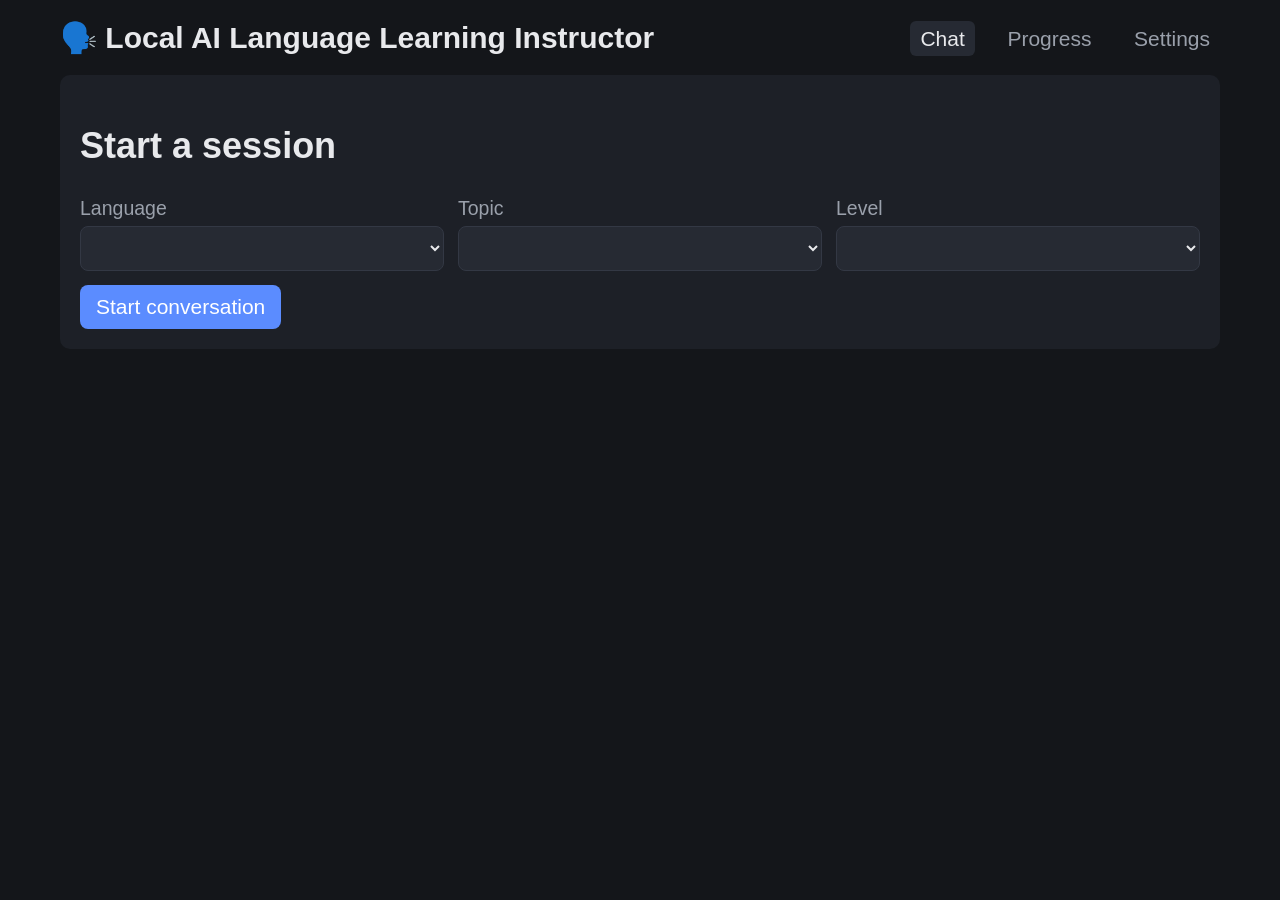
<file: frontend/index.html>
<!DOCTYPE html>
<html lang="en">
<head>
<meta charset="UTF-8">
<meta name="viewport" content="width=device-width, initial-scale=1.0">
<title>Local AI Language Learning Instructor (LALLI)</title>
<link rel="stylesheet" href="style.css">
</head>
<body>
<div class="app">

  <header class="topbar">
    <h1>🗣️ Local AI Language Learning Instructor</h1>
    <nav>
      <a href="index.html" class="active">Chat</a>
      <a href="progress.html">Progress</a>
      <a href="settings.html">Settings</a>
    </nav>
  </header>

  <section id="setup" class="panel">
    <h2>Start a session</h2>
    <div class="field-row">
      <label>Language
        <select id="language"></select>
      </label>
      <label>Topic
        <select id="topic"></select>
      </label>
      <label>Level
        <select id="level"></select>
      </label>
    </div>
    <button id="startBtn">Start conversation</button>
    <div id="startLoading" class="start-loading hidden" aria-live="polite">
      <span class="spinner" aria-hidden="true"></span>
      <span>Connecting to tutor...</span>
    </div>
  </section>

  <section id="chatSection" class="panel hidden">
    <div class="chat-meta">
      <span id="metaLine"></span>
      <div class="chat-actions">
        <button id="repeatBtn" type="button" title="Play the previous tutor sentence again" aria-label="Play the previous tutor sentence again" disabled>↻ Repeat</button>
        <button id="endBtn">End session</button>
      </div>
    </div>

    <div id="messages" class="messages"></div>

    <div class="input-row">
      <button id="micBtn" title="Push and hold to talk">🎤</button>
      <input id="textInput" type="text" placeholder="Type a message, or hold the mic to speak..." />
      <button id="sendBtn">Send</button>
    </div>
    <label class="always-mic-option">
      <input id="alwaysMic" type="checkbox">
      Always-on microphone
    </label>
    <div id="status" class="status"></div>
  </section>

</div>

<script src="app.js"></script>
</body>
</html>
</file>
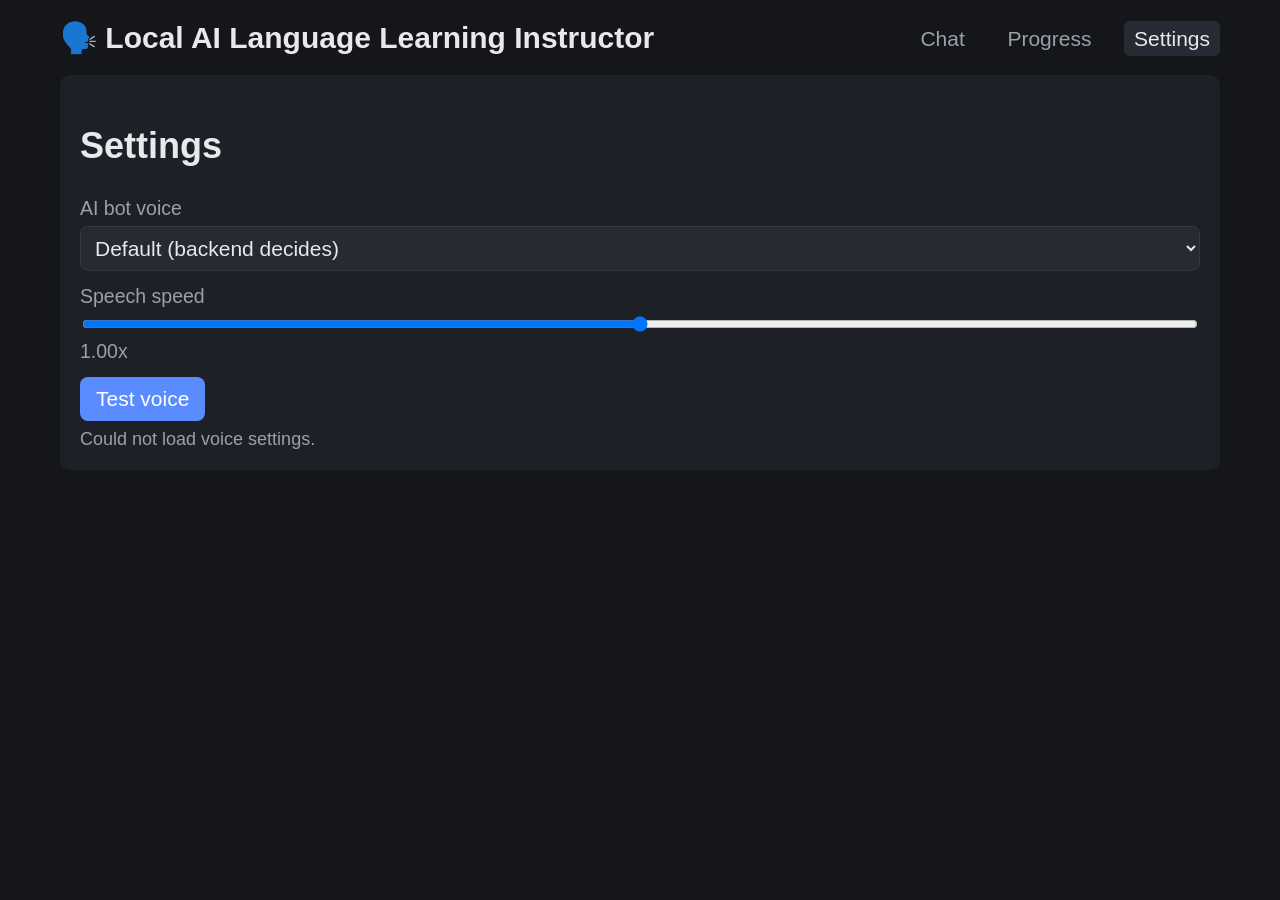
<file: frontend/settings.html>
<!DOCTYPE html>
<html lang="en">
<head>
<meta charset="UTF-8">
<meta name="viewport" content="width=device-width, initial-scale=1.0">
<title>Settings · Local AI Language Learning Instructor (LALLI)</title>
<link rel="stylesheet" href="style.css">
</head>
<body>
<div class="app">

  <header class="topbar">
    <h1>🗣️ Local AI Language Learning Instructor</h1>
    <nav>
      <a href="index.html">Chat</a>
      <a href="progress.html">Progress</a>
      <a href="settings.html" class="active">Settings</a>
    </nav>
  </header>

  <section class="panel">
    <h2>Settings</h2>
    <div class="field-row">
      <label>AI bot voice
        <select id="voiceSelect">
          <option value="">Default (backend decides)</option>
        </select>
      </label>
    </div>
    <div class="field-row">
      <label>Speech speed
        <input id="speedSelect" type="range" min="0.5" max="1.5" step="0.05" value="1">
        <span id="speedValue">1.00x</span>
      </label>
    </div>
    <div class="settings-actions">
      <button id="testVoiceBtn" type="button">Test voice</button>
    </div>
    <div id="voiceHint" class="status" aria-live="polite">Loading available voices...</div>
  </section>

</div>

<script src="settings.js"></script>
</body>
</html>
</file>
<file: frontend/style.css>
:root {
  --bg: #14161a;
  --panel: #1d2027;
  --panel2: #262a33;
  --text: #e8e9ec;
  --muted: #9aa0ab;
  --accent: #5b8cff;
  --accent2: #ff9d5b;
  --error: #ff6b6b;
  --ok: #5bd68b;
  --radius: 10px;
}

* { box-sizing: border-box; }

body {
  margin: 0;
  background: var(--bg);
  color: var(--text);
  font-size: 24px;
  font-family: -apple-system, BlinkMacSystemFont, "Segoe UI", Roboto, sans-serif;
}

.app { max-width: 1200px; margin: 0 auto; padding: 20px; }

.topbar {
  display: flex;
  justify-content: space-between;
  align-items: center;
  margin-bottom: 20px;
}
.topbar h1 { font-size: 30px; margin: 0; }
.topbar nav a {
  color: var(--muted);
  text-decoration: none;
  margin-left: 16px;
  font-size: 21px;
  padding: 6px 10px;
  border-radius: 6px;
}
.topbar nav a.active, .topbar nav a:hover { color: var(--text); background: var(--panel2); }

.panel {
  background: var(--panel);
  border-radius: var(--radius);
  padding: 20px;
  margin-bottom: 16px;
}

.hidden { display: none !important; }

.field-row { display: flex; gap: 14px; margin: 14px 0; flex-wrap: wrap; }
.field-row label {
  display: flex; flex-direction: column; gap: 6px;
  font-size: 19.5px; color: var(--muted);
  flex: 1; min-width: 160px;
}
select, input[type=text] {
  background: var(--panel2);
  color: var(--text);
  border: 1px solid #333844;
  border-radius: 8px;
  padding: 9px 10px;
  font-size: 21px;
}

button {
  background: var(--accent);
  color: white;
  border: none;
  border-radius: 8px;
  padding: 10px 16px;
  font-size: 21px;
  cursor: pointer;
}
button:hover { filter: brightness(1.1); }
button:active { transform: scale(0.98); }
#endBtn { background: var(--panel2); color: var(--muted); }

.start-loading {
  display: inline-flex;
  align-items: center;
  gap: 8px;
  margin-top: 12px;
  font-size: 19.5px;
  color: var(--muted);
}

.spinner {
  width: 14px;
  height: 14px;
  border-radius: 50%;
  border: 2px solid #3a3f4b;
  border-top-color: var(--accent2);
  animation: spin 0.8s linear infinite;
}

@keyframes spin {
  to { transform: rotate(360deg); }
}

.chat-meta {
  display: flex; justify-content: space-between; align-items: center;
  font-size: 19.5px; color: var(--muted); margin-bottom: 12px;
}
.chat-actions { display: flex; gap: 8px; align-items: center; }
#repeatBtn { background: var(--panel2); color: var(--text); }
#repeatBtn:disabled { opacity: 0.5; cursor: not-allowed; }

.messages {
  display: flex; flex-direction: column; gap: 10px;
  max-height: 55vh; overflow-y: auto; padding: 4px;
  margin-bottom: 14px;
}

.msg { max-width: 78%; padding: 10px 14px; border-radius: 14px; font-size: 22.5px; line-height: 1.4; }
.msg.bot { background: var(--panel2); align-self: flex-start; border-bottom-left-radius: 4px; }
.msg.user { background: var(--accent); align-self: flex-end; border-bottom-right-radius: 4px; }
.msg .corrections { margin-top: 8px; font-size: 18px; color: var(--accent2); border-top: 1px solid #3a3f4b; padding-top: 6px; }
.msg .vocab { margin-top: 6px; font-size: 18px; color: var(--ok); }
.message-actions { display: flex; gap: 4px; margin-top: 8px; }
.translate-btn {
  display: inline-flex;
  align-items: center;
  justify-content: center;
  padding: 4px 8px;
  background: transparent;
  color: var(--muted);
  border: 1px solid #3a3f4b;
  font-size: 18px;
}
.translate-btn:hover { color: var(--text); }
.translation {
  margin-top: 8px;
  padding-top: 8px;
  border-top: 1px solid #3a3f4b;
  color: var(--accent2);
  font-size: 19.5px;
}

.input-row { display: flex; gap: 8px; align-items: center; }
.input-row input { flex: 1; }
#micBtn { font-size: 27px; padding: 10px 14px; background: var(--panel2); }
#micBtn.recording { background: var(--error); }
.always-mic-option {
  display: inline-flex;
  align-items: center;
  gap: 6px;
  margin-top: 8px;
  color: var(--muted);
  font-size: 18px;
}

.status { font-size: 18px; color: var(--muted); margin-top: 8px; min-height: 16px; }

#settings .status { margin-top: 2px; }

.settings-actions { margin: 6px 0 0; }

/* progress page */
.stat-cards { display: flex; gap: 12px; flex-wrap: wrap; margin-bottom: 16px; }
.stat-card { background: var(--panel2); border-radius: 10px; padding: 14px 18px; flex: 1; min-width: 130px; }
.stat-card .num { font-size: 39px; font-weight: 700; }
.stat-card .label { font-size: 18px; color: var(--muted); margin-top: 4px; }
canvas { background: var(--panel2); border-radius: 10px; padding: 10px; }
</file>
